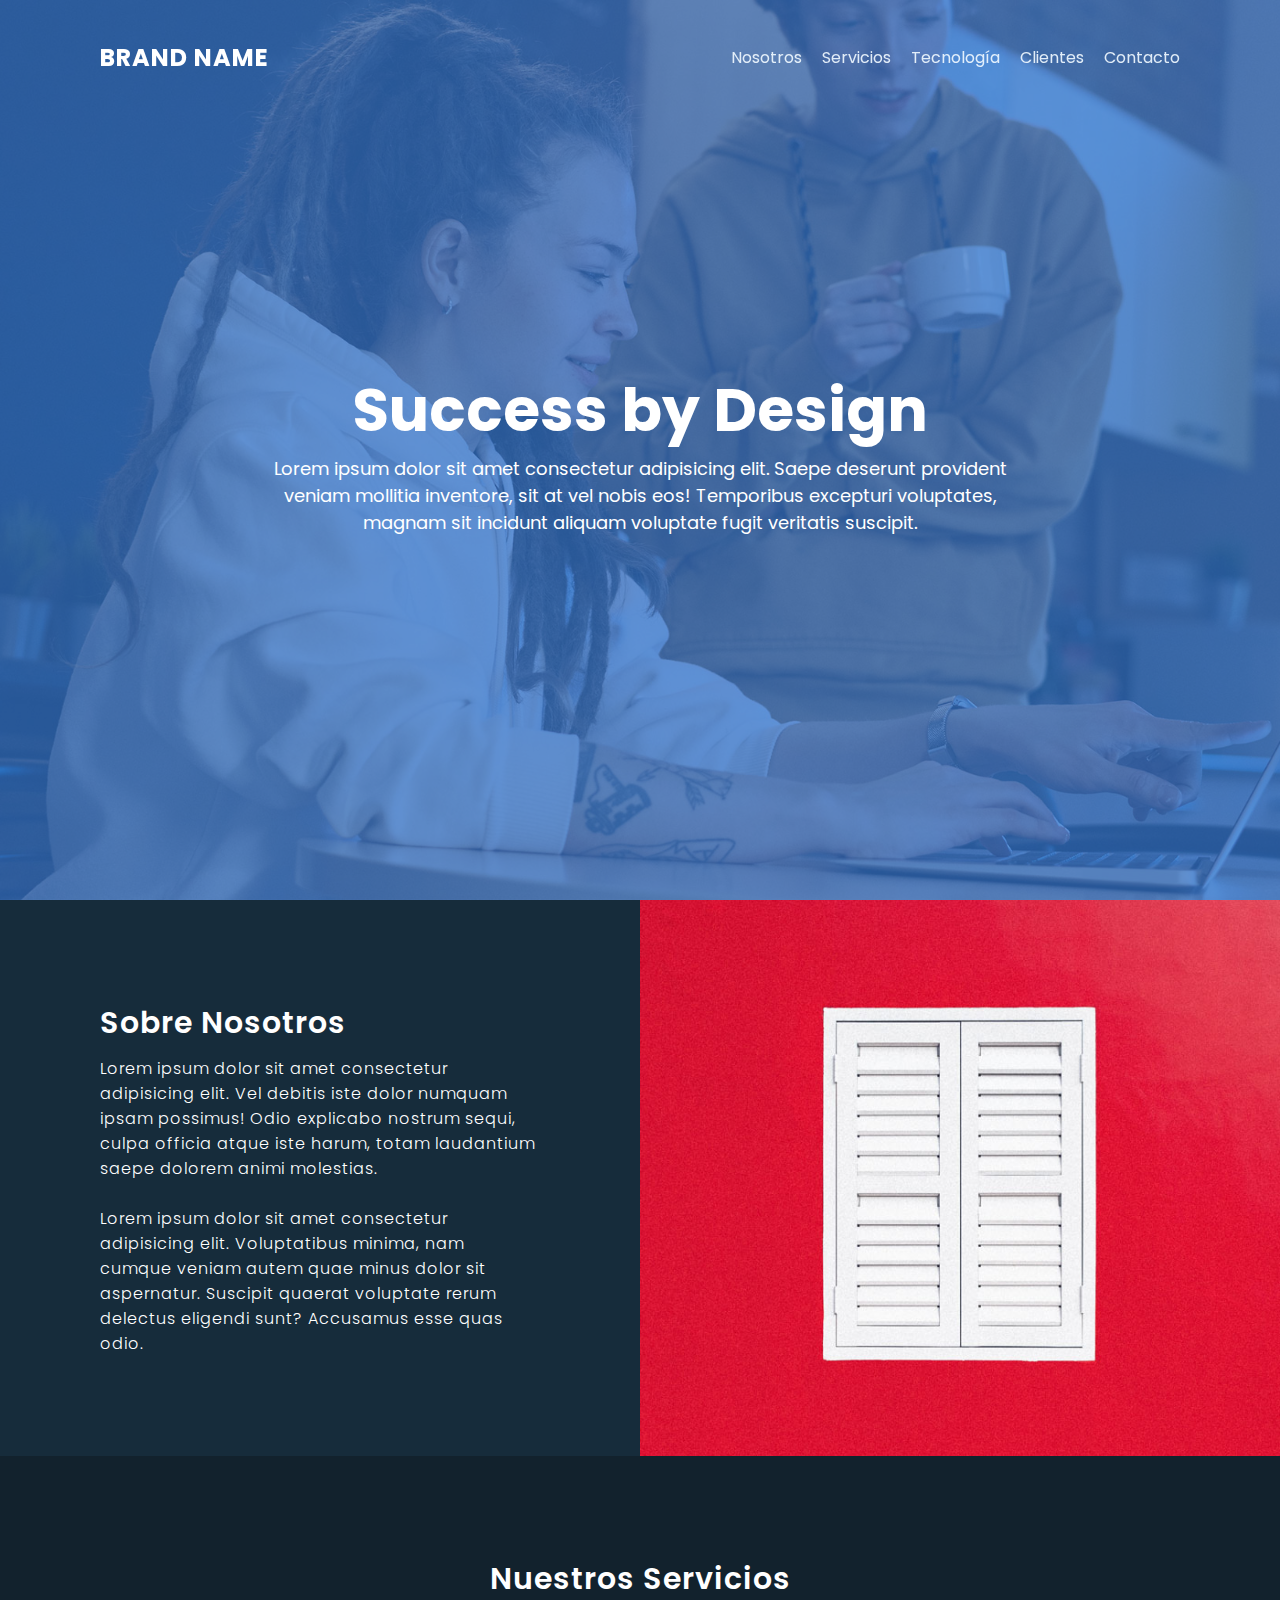
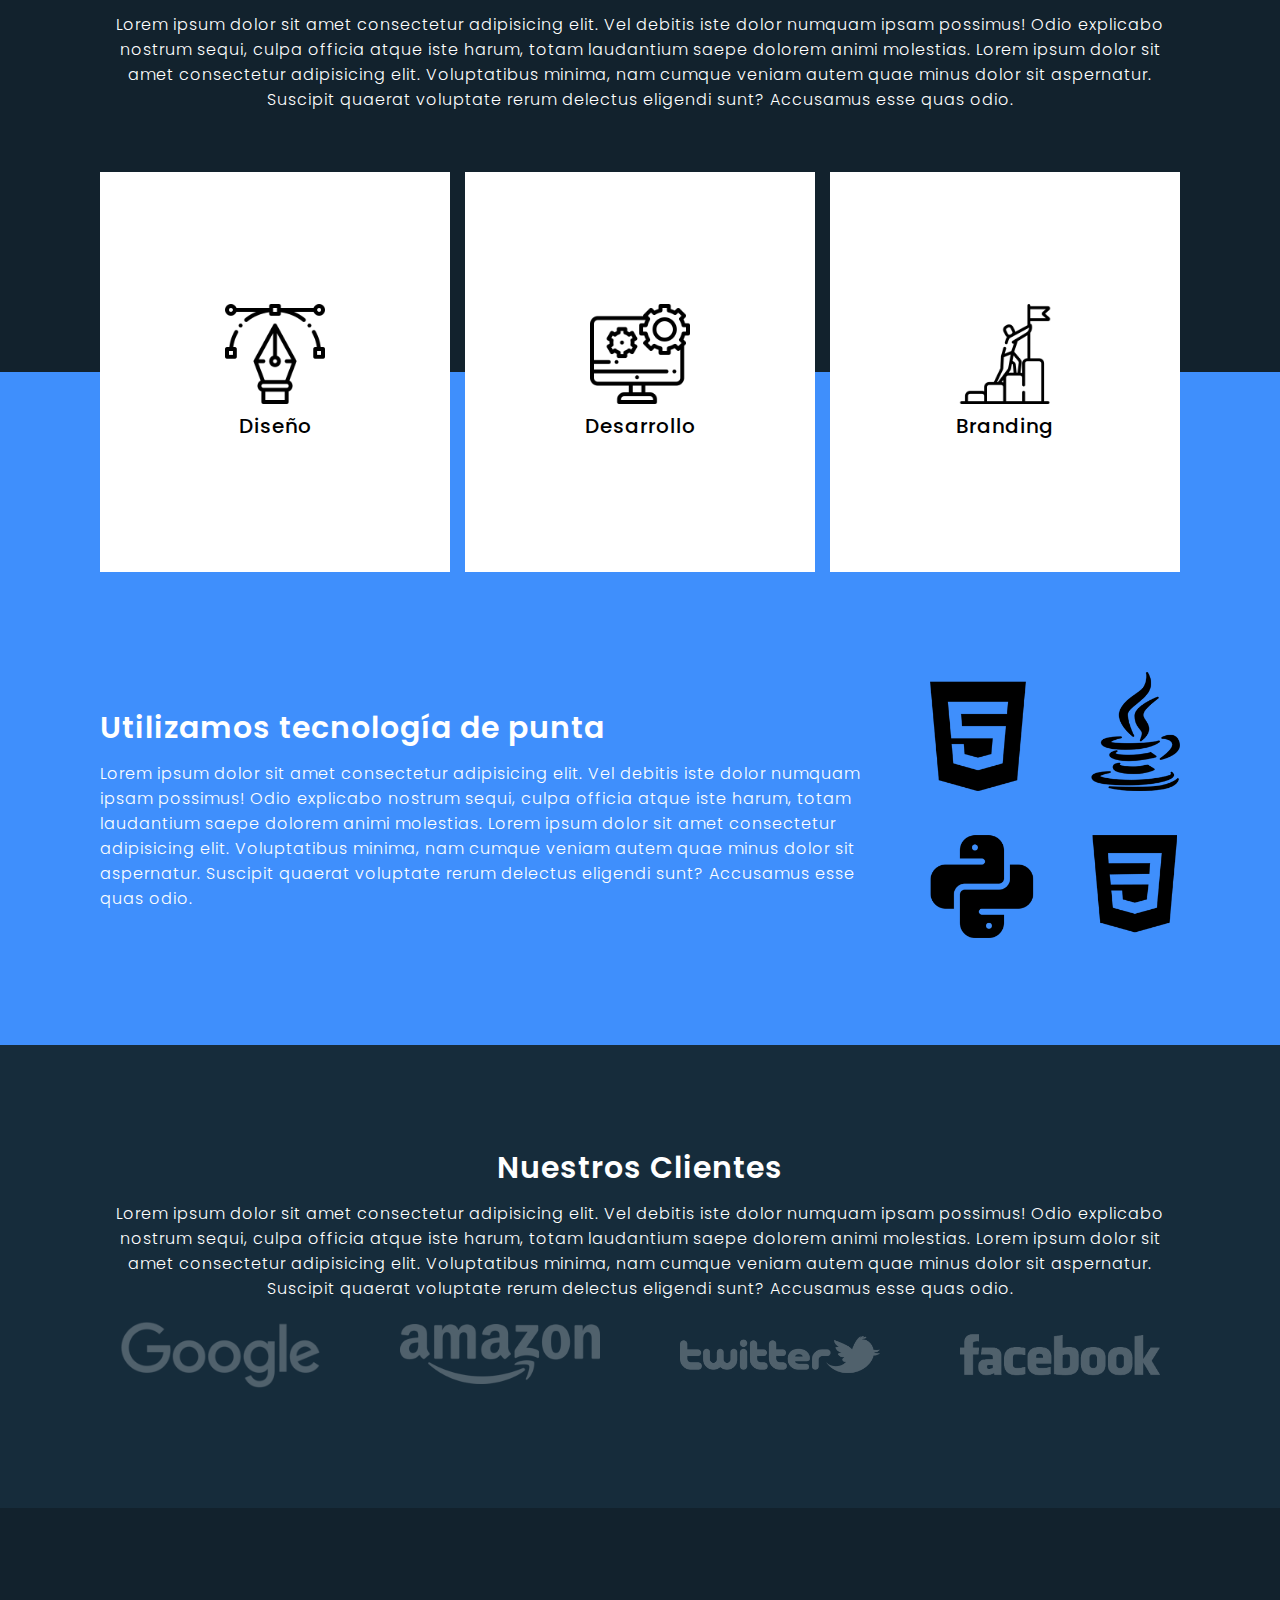
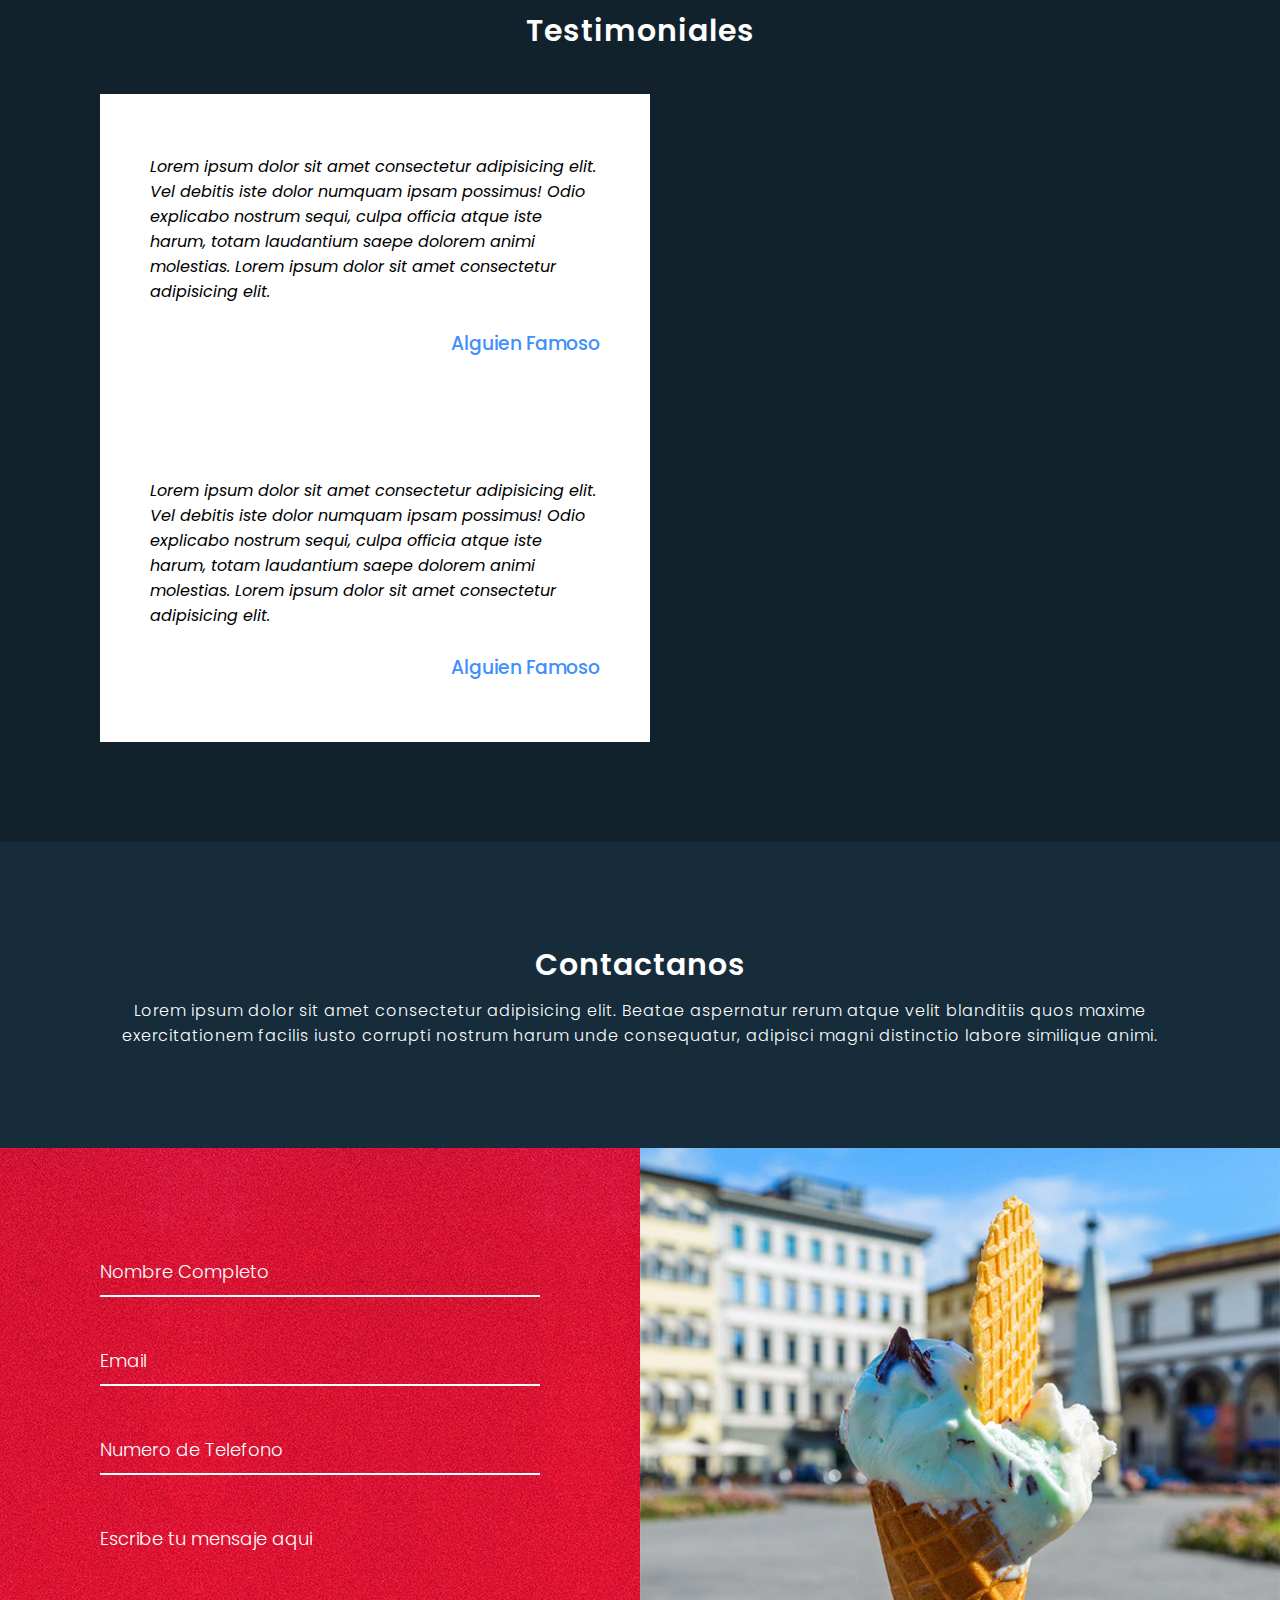
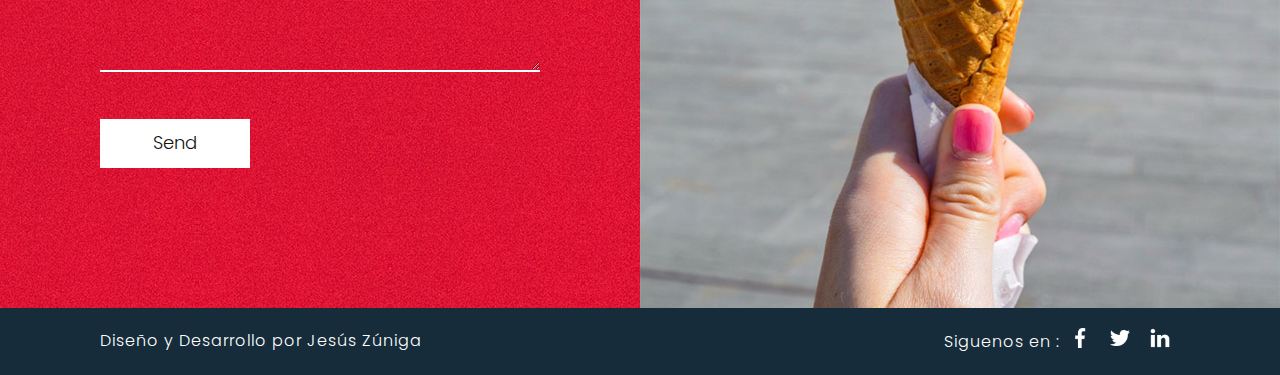
<file: design-scroll/index.html>
<!DOCTYPE html>
<html lang="en">
<head>
    <meta charset="UTF-8">
    <meta name="viewport" content="width=device-width, initial-scale=1.0">
    <title>Responsive Website Design Scroll</title>
    <link href="https://fonts.googleapis.com/css2?family=Poppins:wght@300;400&display=swap" rel="stylesheet">
    <link rel="stylesheet" href="style.css">
</head>
<body>
    <!-- Banner o Hero -->
    <header>
        <a href="#" class="logo">Brand Name</a>
        <div class="toggleMenu" onclick="menuToggle()"></div>
        <ul class="navigation">
            <li><a href="#nosotros">Nosotros</a></li>
            <li><a href="#servicios">Servicios</a></li>
            <li><a href="#tecnologia">Tecnología</a></li>
            <li><a href="#clientes">Clientes</a></li>
            <li><a href="#contacto">Contacto</a></li>
        </ul>
    </header>

    <div class="banner">
        <img src="img/bg.jpg" alt="">
        <div class="content" data-0-top="opacity:0;left:100px;" data-200-top="opacity:1;left:0px;">
            <h2>Success by Design</h2>
            <p>Lorem ipsum dolor sit amet consectetur adipisicing elit. Saepe deserunt provident veniam mollitia inventore, sit at vel nobis eos! Temporibus excepturi voluptates, magnam sit incidunt aliquam voluptate fugit veritatis suscipit.</p>
        </div>
    </div>

    <!-- Acerca (about) -->
    <section class="about" id="nosotros">
        <div class="contentBx">
            <h2 class="heading" data-center-center="opacity:1;left:0;" data-0-bottom="opacity:0;left:500px;">Sobre Nosotros</h2>
            <p class="text" data-center-center="opacity:1;left:0;" data-0-bottom="opacity:0;left:-500px;">Lorem ipsum dolor sit amet consectetur adipisicing elit. Vel debitis iste dolor numquam ipsam possimus! Odio explicabo nostrum sequi, culpa officia atque iste harum, totam laudantium saepe dolorem animi molestias. <br><br> Lorem ipsum dolor sit amet consectetur adipisicing elit. Voluptatibus minima, nam cumque veniam autem quae minus dolor sit aspernatur. Suscipit quaerat voluptate rerum delectus eligendi sunt? Accusamus esse quas odio.</p>
        </div>
        <div class="imgBx" data-center-center="opacity:1;left:0;" data-0-bottom="opacity:0;left:200px;"></div>
    </section>

    <!-- Servicios -->
    <section class="services" id="servicios">
        <h2 class="heading" data-center-center="opacity:1;left:0;" data-0-bottom="opacity:0;left:500px;">Nuestros Servicios</h2>
        <p class="text" data-center-center="opacity:1;right:0;" data-0-bottom="opacity:0;right:500px;">Lorem ipsum dolor sit amet consectetur adipisicing elit. Vel debitis iste dolor numquam ipsam possimus! Odio explicabo nostrum sequi, culpa officia atque iste harum, totam laudantium saepe dolorem animi molestias. Lorem ipsum dolor sit amet consectetur adipisicing elit. Voluptatibus minima, nam cumque veniam autem quae minus dolor sit aspernatur. Suscipit quaerat voluptate rerum delectus eligendi sunt? Accusamus esse quas odio.</p>
        <div class="container">
            <div class="serviceBx" data-center-center="opacity:1;left:0;" data-0-bottom="opacity:0;left:-400px;">
                <div>
                    <img src="img/icon1.png" alt="">
                    <h2>Diseño</h2>
                </div>
            </div>

            <div class="serviceBx" data-center-center="opacity:1;bottom:0;" data-0-bottom="opacity:0;bottom:-400px;">
                <div>
                    <img src="img/icon2.png" alt="">
                    <h2>Desarrollo</h2>
                </div>
            </div>

            <div class="serviceBx" data-center-center="opacity:1;right:0;" data-0-bottom="opacity:0;right:-400px;">
                <div>
                    <img src="img/icon3.png" alt="">
                    <h2>Branding</h2>
                </div>
            </div>
        </div>
        <!-- <div class="imgBx"></div> -->
    </section>

    <!-- Tecnologia -->
    <section class="technology" id="tecnologia">
        <div class="contentBx" data-center-center="opacity:1;left:0;" data-0-bottom="opacity:0;left:-400px;">
            <h2 class="heading">Utilizamos tecnología de punta</h2>
            <p class="text">Lorem ipsum dolor sit amet consectetur adipisicing elit. Vel debitis iste dolor numquam ipsam possimus! Odio explicabo nostrum sequi, culpa officia atque iste harum, totam laudantium saepe dolorem animi molestias. Lorem ipsum dolor sit amet consectetur adipisicing elit. Voluptatibus minima, nam cumque veniam autem quae minus dolor sit aspernatur. Suscipit quaerat voluptate rerum delectus eligendi sunt? Accusamus esse quas odio.</p>
        </div>
        <div class="imgBx" data-center-center="opacity:1;right:0;" data-0-bottom="opacity:0;right:-400px;">
            <img src="img/tech.png" alt="">
        </div>
    </section>

    <!-- Clientes -->
    <section class="client" id="clientes">
        <h2 class="heading" data-center-center="opacity:1;top:0;" data-0-bottom="opacity:0;top:-100px;">Nuestros Clientes</h2>
        <p class="text" data-center-center="opacity:1;bottom:0;" data-0-bottom="opacity:0;bottom:-100px;">Lorem ipsum dolor sit amet consectetur adipisicing elit. Vel debitis iste dolor numquam ipsam possimus! Odio explicabo nostrum sequi, culpa officia atque iste harum, totam laudantium saepe dolorem animi molestias. Lorem ipsum dolor sit amet consectetur adipisicing elit. Voluptatibus minima, nam cumque veniam autem quae minus dolor sit aspernatur. Suscipit quaerat voluptate rerum delectus eligendi sunt? Accusamus esse quas odio.</p>
        <div class="imgBx">
            <img src="img/brand1.png" alt="" data-center-center="top:0;" data-0-bottom="top:100px;">
            <img src="img/brand2.png" alt="" data-center-center="top:0;" data-0-bottom="top:200px;">
            <img src="img/brand3.png" alt="" data-center-center="top:0;" data-0-bottom="top:300px;">
            <img src="img/brand4.png" alt="" data-center-center="top:0;" data-0-bottom="top:400px;">
        </div>
    </section>

    <!-- Testimoniales -->
    <section class="testimonials">
        <h2 class="heading">Testimoniales</h2>
        <div class="container">
            <div class="contentBx" data-center-center="opacity:1;left:0;" data-0-bottom="opacity:0;left:-400px;">
                <div>
                    <p>Lorem ipsum dolor sit amet consectetur adipisicing elit. Vel debitis iste dolor numquam ipsam possimus! Odio explicabo nostrum sequi, culpa officia atque iste harum, totam laudantium saepe dolorem animi molestias. Lorem ipsum dolor sit amet consectetur adipisicing elit.</p><br>
                    <h3>Alguien Famoso</h3>
                </div>
            </div>

            <div class="contentBx" data-center-center="opacity:1;right:0;" data-0-bottom="opacity:0;right:-400px;">
                <div>
                    <p>Lorem ipsum dolor sit amet consectetur adipisicing elit. Vel debitis iste dolor numquam ipsam possimus! Odio explicabo nostrum sequi, culpa officia atque iste harum, totam laudantium saepe dolorem animi molestias. Lorem ipsum dolor sit amet consectetur adipisicing elit.</p><br>
                    <h3>Alguien Famoso</h3>
                </div>
            </div>
        </div>
    </section>

    <!-- Contactanos -->
    <section class="contact" id="contacto">
        <div data-center-center="opacity:1;left:0;" data-0-bottom="opacity:0;left:-600px;">
            <h2 class="heading">Contactanos</h2>
            <p class="text">Lorem ipsum dolor sit amet consectetur adipisicing elit. Beatae aspernatur rerum atque velit blanditiis quos maxime exercitationem facilis iusto corrupti nostrum harum unde consequatur, adipisci magni distinctio labore similique animi.</p>
        </div>
    </section>
    <section class="about">
        <div class="contentBx redBg">
            <div class="form" data-center-center="opacity:1;left:0;" data-0-bottom="opacity:0;left:-400px;">
                <form action="">
                    <div class="inputBx">
                        <input type="text" name="" placeholder="Nombre Completo">
                    </div>
                    <div class="inputBx">
                        <input type="text" name="" placeholder="Email">
                    </div>  <div class="inputBx">
                        <input type="text" name="" placeholder="Numero de Telefono">
                    </div>
                    <div class="inputBx">
                        <textarea name="" id="" cols="30" rows="5" placeholder="Escribe tu mensaje aqui"></textarea>
                    </div>
                    <div class="inputBx">
                        <input type="submit" name="" value="Send">
                    </div>
                </form>
            </div>
        </div>
        <div class="imgBx2"></div>
    </section>

    <!-- Footer -->
    <section class="footer">
        <p class="text">Diseño y Desarrollo por Jesús Zúniga</p>
        <ul>
            <p class="text">Siguenos en :</p>
            <li><a href="#"><img src="img/facebook.png" alt=""></a></li>
            <li><a href="#"><img src="img/twitter.png" alt=""></a></li>
            <li><a href="#"><img src="img/linkedin.png" alt=""></a></li>
        </ul>
    </section>

    <!-- <script src="skrollr.js"></script> -->
    <script type="text/javascript">
        // var s = skrollr.init();

        window.addEventListener("scroll", function() {  
            var header = document.querySelector("header");
            header.classList.toggle("sticky", window.scrollY > 0)
        })

        function menuToggle() {
            const toggleMenu = document.querySelector('.toggleMenu');
            const navigation = document.querySelector('.navigation');
            toggleMenu.classList.toggle('active');
            navigation.classList.toggle('active');
        }
    </script>
</body>
</html>
</file>
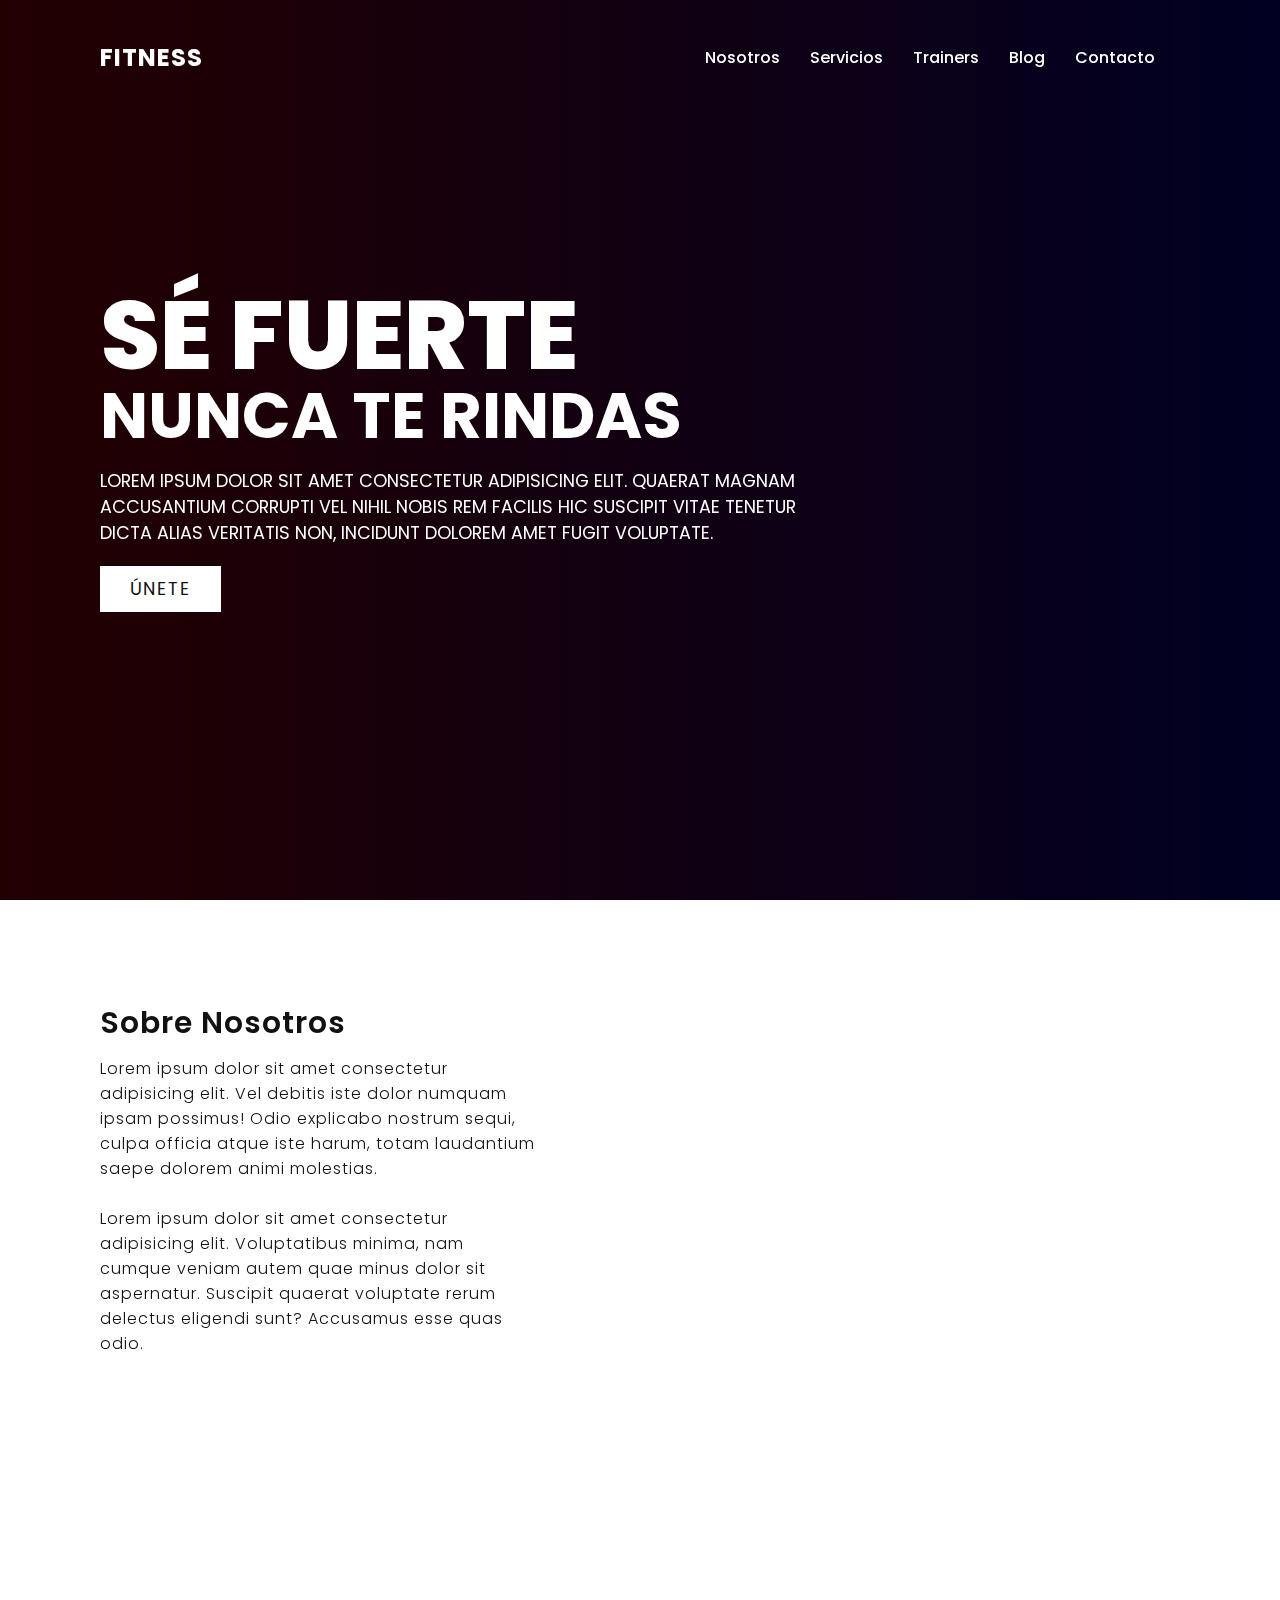
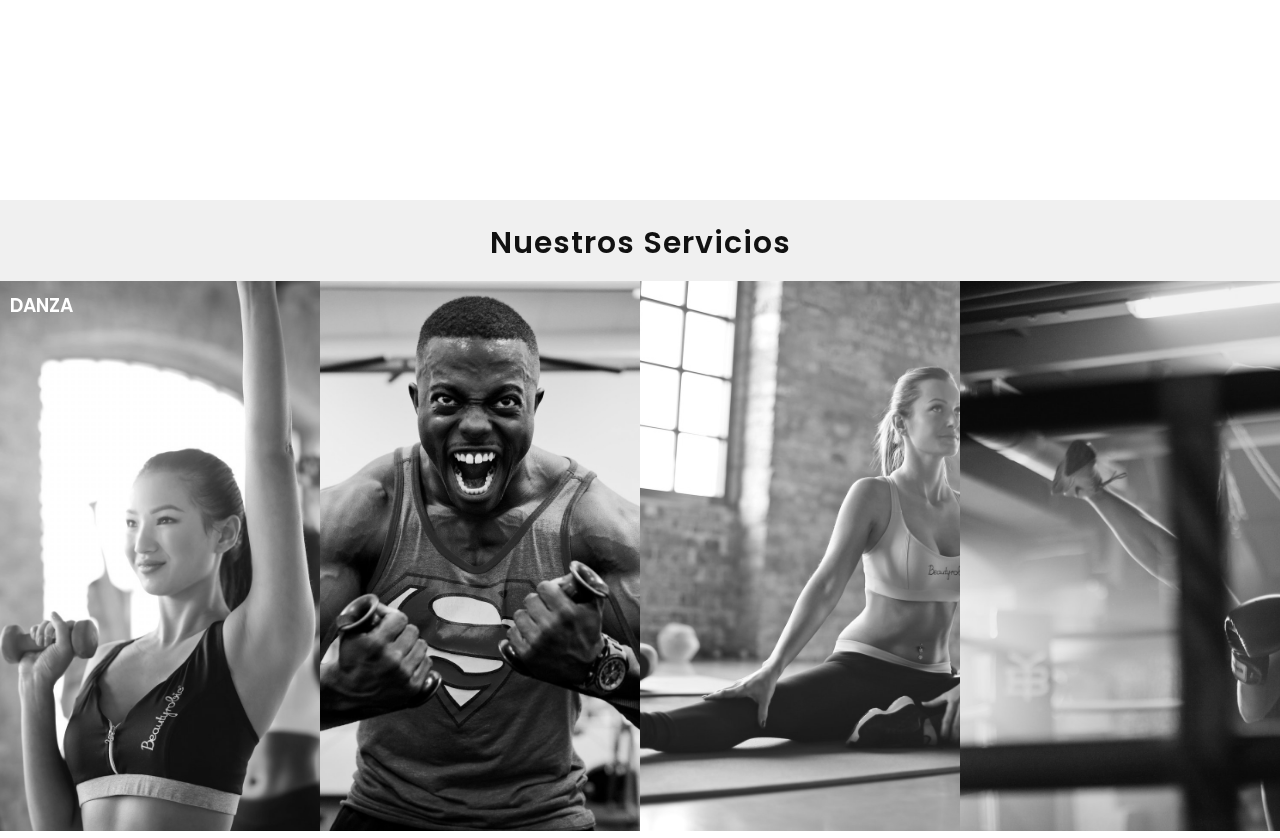
<file: fitness/index.html>
<!DOCTYPE html>
<html lang="en">
<head>
    <meta charset="UTF-8">
    <meta name="viewport" content="width=device-width, initial-scale=1.0">
    <title>Responsive Website Design Scroll</title>
    <link href="https://fonts.googleapis.com/css2?family=Poppins:wght@300;400;500;600;700;800;900&display=swap" rel="stylesheet">
    <link rel="stylesheet" href="style.css">
</head>
<body>
    <!-- Banner o Hero -->
    <header>
        <a href="#" class="logo">Fitness</a>
        <div class="toggleMenu" onclick="menuToggle()"></div>
        <ul class="navigation">
            <li><a href="#nosotros">Nosotros</a></li>
            <li><a href="#servicios">Servicios</a></li>
            <li><a href="#servicios">Trainers</a></li>
            <li><a href="#tecnologia">Blog</a></li>
            <li><a href="#contacto">Contacto</a></li>
        </ul>
    </header>

    <div class="banner">
        <!-- <img src="img/bg.jpg" alt=""> -->
        <!-- <video src="../gym/img/bg.mp4" muted loop autoplay></video> -->
        <div class="overlay"></div>
        <div class="content" data-0-top="opacity:0;left:100px;" data-200-top="opacity:1;left:0px;">
            <h2>Sé Fuerte</h2>
            <h3>Nunca te rindas</h3>
            <p>Lorem ipsum dolor sit amet consectetur adipisicing elit. Quaerat magnam accusantium corrupti vel nihil nobis rem facilis hic suscipit vitae tenetur dicta alias veritatis non, incidunt dolorem amet fugit voluptate.</p>
            <a href="#">Únete</a>
        </div>
    </div>

    <!-- Acerca (about) -->
    <section class="about" id="nosotros">
        <div class="contentBx">
            <h2 class="heading" data-center-center="opacity:1;left:0;" data-0-bottom="opacity:0;left:500px;">Sobre Nosotros</h2>
            <p class="text" data-center-center="opacity:1;left:0;" data-0-bottom="opacity:0;left:-500px;">Lorem ipsum dolor sit amet consectetur adipisicing elit. Vel debitis iste dolor numquam ipsam possimus! Odio explicabo nostrum sequi, culpa officia atque iste harum, totam laudantium saepe dolorem animi molestias. <br><br> Lorem ipsum dolor sit amet consectetur adipisicing elit. Voluptatibus minima, nam cumque veniam autem quae minus dolor sit aspernatur. Suscipit quaerat voluptate rerum delectus eligendi sunt? Accusamus esse quas odio.</p>
        </div>
        <div class="imgBx" data-center-center="opacity:1;left:0;" data-0-bottom="opacity:0;left:200px;"></div>
    </section>

    <!-- Servicios -->
    <section class="services" id="servicios">
        <h2 class="heading" data-center-center="opacity:1;left:0;" data-0-bottom="opacity:0;left:500px;">Nuestros Servicios</h2>
        <div class="container">            
            <div class="col">
                <div class="overlay-img"></div>  
                <img src="../img/dance.jpg" alt="imagen-danza">
                <h3>DANZA</h3>
                <div class="caption">
                    <p>Lorem ipsum dolor sit amet consectetur adipisicing elit. Ducimus error natus excepturi quasi autem veritatis expedita aut cum dolor dignissimos.</p>
                    <button type="button">Conoce más</button>
                </div>
            </div>
            <div class="col">
                <div class="overlay-img"></div>
                <img src="../img/gym_1.jpg" alt="imagen-gym">
                <!-- <h3>GYM</h3>
                <div class="caption">
                    <p>Lorem ipsum dolor sit amet consectetur adipisicing elit. Ducimus error natus excepturi quasi autem veritatis expedita aut cum dolor dignissimos.</p>
                    <button type="button">Conoce más</button>
                </div> -->
            </div>
            <div class="col">
                <div class="overlay-img"></div>
                <img src="../img/yoga.jpg" alt="imagen-yoga">
                <!-- <h3>YOGA</h3>
                <div class="caption">
                    <p>Lorem ipsum dolor sit amet consectetur adipisicing elit. Ducimus error natus excepturi quasi autem veritatis expedita aut cum dolor dignissimos.</p>
                    <button type="button">Conoce más</button>
                </div> -->
            </div>
            <div class="col">
                <div class="overlay-img"></div>
                <img src="../img/boxing.jpg" alt="imagen-boxing">
                <!-- <h3>BOXING</h3>
                <div class="caption">
                    <p>Lorem ipsum dolor sit amet consectetur adipisicing elit. Ducimus error natus excepturi quasi autem veritatis expedita aut cum dolor dignissimos.</p>
                    <button type="button">Conoce más</button>
                </div> -->
            </div>
        </div>
        <!-- <div class="imgBx"></div> -->
    </section>

    <!-- Tecnologia -->
    <!-- <section class="technology" id="tecnologia">
        <div class="contentBx" data-center-center="opacity:1;left:0;" data-0-bottom="opacity:0;left:-400px;">
            <h2 class="heading">Utilizamos tecnología de punta</h2>
            <p class="text">Lorem ipsum dolor sit amet consectetur adipisicing elit. Vel debitis iste dolor numquam ipsam possimus! Odio explicabo nostrum sequi, culpa officia atque iste harum, totam laudantium saepe dolorem animi molestias. Lorem ipsum dolor sit amet consectetur adipisicing elit. Voluptatibus minima, nam cumque veniam autem quae minus dolor sit aspernatur. Suscipit quaerat voluptate rerum delectus eligendi sunt? Accusamus esse quas odio.</p>
        </div>
        <div class="imgBx" data-center-center="opacity:1;right:0;" data-0-bottom="opacity:0;right:-400px;">
            <img src="img/tech.png" alt="">
        </div>
    </section> -->

    <!-- Clientes -->
    <!-- <section class="client" id="clientes">
        <h2 class="heading" data-center-center="opacity:1;top:0;" data-0-bottom="opacity:0;top:-100px;">Nuestros Clientes</h2>
        <p class="text" data-center-center="opacity:1;bottom:0;" data-0-bottom="opacity:0;bottom:-100px;">Lorem ipsum dolor sit amet consectetur adipisicing elit. Vel debitis iste dolor numquam ipsam possimus! Odio explicabo nostrum sequi, culpa officia atque iste harum, totam laudantium saepe dolorem animi molestias. Lorem ipsum dolor sit amet consectetur adipisicing elit. Voluptatibus minima, nam cumque veniam autem quae minus dolor sit aspernatur. Suscipit quaerat voluptate rerum delectus eligendi sunt? Accusamus esse quas odio.</p>
        <div class="imgBx">
            <img src="img/brand1.png" alt="" data-center-center="top:0;" data-0-bottom="top:100px;">
            <img src="img/brand2.png" alt="" data-center-center="top:0;" data-0-bottom="top:200px;">
            <img src="img/brand3.png" alt="" data-center-center="top:0;" data-0-bottom="top:300px;">
            <img src="img/brand4.png" alt="" data-center-center="top:0;" data-0-bottom="top:400px;">
        </div>
    </section> -->

    <!-- Testimoniales -->
    <!-- <section class="testimonials">
        <h2 class="heading">Testimoniales</h2>
        <div class="container">
            <div class="contentBx" data-center-center="opacity:1;left:0;" data-0-bottom="opacity:0;left:-400px;">
                <div>
                    <p>Lorem ipsum dolor sit amet consectetur adipisicing elit. Vel debitis iste dolor numquam ipsam possimus! Odio explicabo nostrum sequi, culpa officia atque iste harum, totam laudantium saepe dolorem animi molestias. Lorem ipsum dolor sit amet consectetur adipisicing elit.</p><br>
                    <h3>Alguien Famoso</h3>
                </div>
            </div>

            <div class="contentBx" data-center-center="opacity:1;right:0;" data-0-bottom="opacity:0;right:-400px;">
                <div>
                    <p>Lorem ipsum dolor sit amet consectetur adipisicing elit. Vel debitis iste dolor numquam ipsam possimus! Odio explicabo nostrum sequi, culpa officia atque iste harum, totam laudantium saepe dolorem animi molestias. Lorem ipsum dolor sit amet consectetur adipisicing elit.</p><br>
                    <h3>Alguien Famoso</h3>
                </div>
            </div>
        </div>
    </section> -->

    <!-- Contactanos -->
    <!-- <section class="contact" id="contacto">
        <div data-center-center="opacity:1;left:0;" data-0-bottom="opacity:0;left:-600px;">
            <h2 class="heading">Contactanos</h2>
            <p class="text">Lorem ipsum dolor sit amet consectetur adipisicing elit. Beatae aspernatur rerum atque velit blanditiis quos maxime exercitationem facilis iusto corrupti nostrum harum unde consequatur, adipisci magni distinctio labore similique animi.</p>
        </div>
    </section>
    <section class="about">
        <div class="contentBx redBg">
            <div class="form" data-center-center="opacity:1;left:0;" data-0-bottom="opacity:0;left:-400px;">
                <form action="">
                    <div class="inputBx">
                        <input type="text" name="" placeholder="Nombre Completo">
                    </div>
                    <div class="inputBx">
                        <input type="text" name="" placeholder="Email">
                    </div>  <div class="inputBx">
                        <input type="text" name="" placeholder="Numero de Telefono">
                    </div>
                    <div class="inputBx">
                        <textarea name="" id="" cols="30" rows="5" placeholder="Escribe tu mensaje aqui"></textarea>
                    </div>
                    <div class="inputBx">
                        <input type="submit" name="" value="Send">
                    </div>
                </form>
            </div>
        </div>
        <div class="imgBx2"></div>
    </section> -->

    <!-- Footer -->
    <!-- <section class="footer">
        <p class="text">Diseño y Desarrollo por Jesús Zúniga</p>
        <ul>
            <p class="text">Siguenos en :</p>
            <li><a href="#"><img src="img/facebook.png" alt=""></a></li>
            <li><a href="#"><img src="img/twitter.png" alt=""></a></li>
            <li><a href="#"><img src="img/linkedin.png" alt=""></a></li>
        </ul>
    </section> -->

    <!-- <script src="skrollr.js"></script> -->
    <script type="text/javascript">
        // var s = skrollr.init();

        window.addEventListener("scroll", function() {  
            var header = document.querySelector("header");
            header.classList.toggle("sticky", window.scrollY > 0)
        })

        function menuToggle() {
            const toggleMenu = document.querySelector('.toggleMenu');
            const navigation = document.querySelector('.navigation');
            toggleMenu.classList.toggle('active');
            navigation.classList.toggle('active');
        }
    </script>
</body>
</html>
</file>
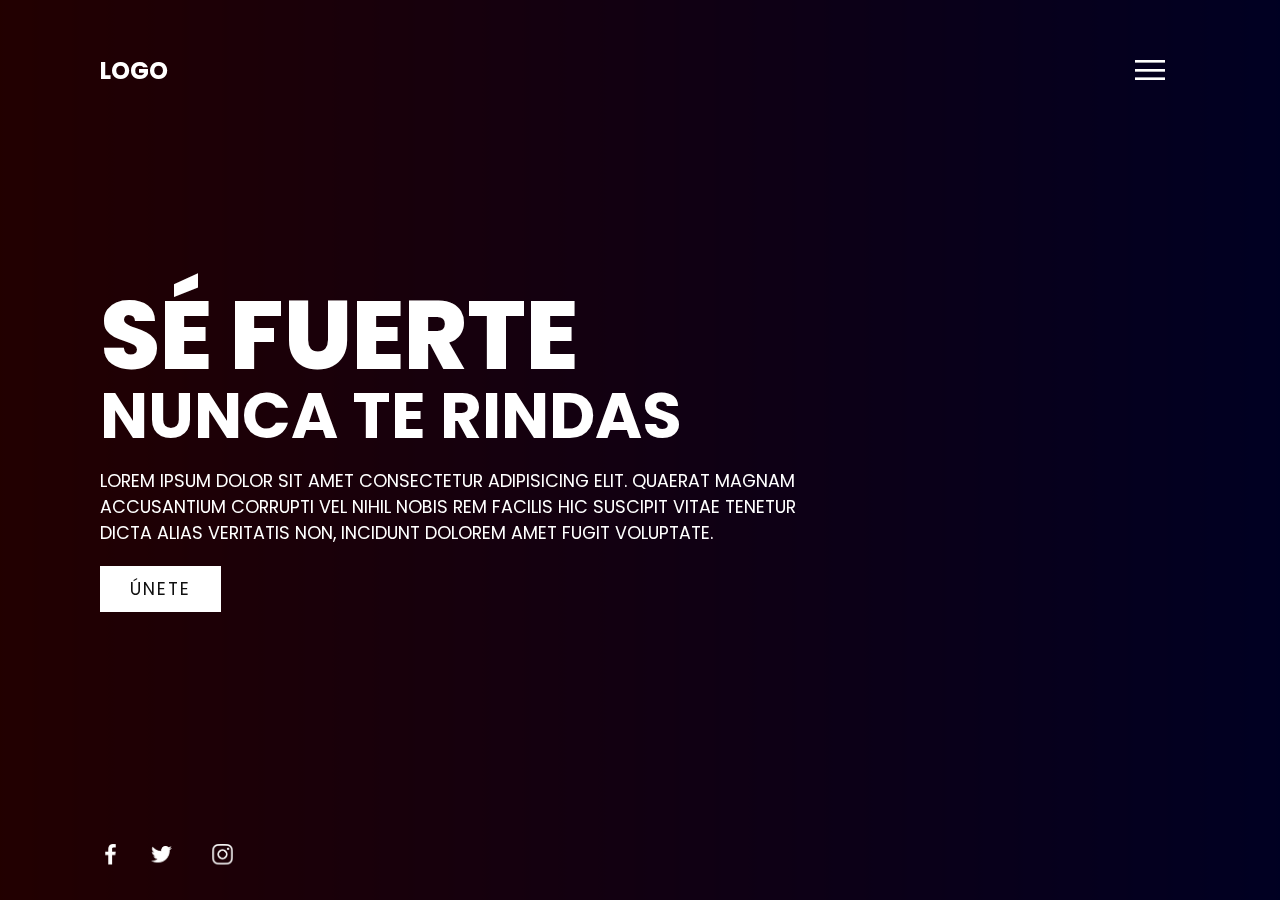
<file: gym/index.html>
<!DOCTYPE html>
<html lang="en">
<head>
    <meta charset="UTF-8">
    <meta name="viewport" content="width=device-width, initial-scale=1.0">
    <title>Gym Responsive Web Design</title>
    <link href="https://fonts.googleapis.com/css2?family=Poppins:wght@300;400;500;600;700;800;900&display=swap" rel="stylesheet">
    <link rel="stylesheet" href="main.css">
</head>
<body>
    <div class="menu">
        <ul>
            <li><a href="#" onclick="toggleMenu();">Inicio</a></li>
            <li><a href="#" onclick="toggleMenu();">Acerca</a></li>
            <li><a href="#" onclick="toggleMenu();">Training</a></li>
            <li><a href="#" onclick="toggleMenu();">Equipo</a></li>
            <li><a href="#" onclick="toggleMenu();">Contacto</a></li>
        </ul>
    </div>
    <section class="banner">
        <header>
            <h2 class="logo">Logo</h2>
            <div class="toggle" onclick="toggleMenu();"></div>
        </header>
        <!-- <video src="img/bg.mp4" muted loop autoplay></video> -->
        <div class="overlay"></div>
        <div class="text">
            <h2>Sé Fuerte</h2>
            <h3>Nunca te rindas</h3>
            <p>Lorem ipsum dolor sit amet consectetur adipisicing elit. Quaerat magnam accusantium corrupti vel nihil nobis rem facilis hic suscipit vitae tenetur dicta alias veritatis non, incidunt dolorem amet fugit voluptate.</p>
            <a href="#">Únete</a>
        </div>
        <ul class="redes">
            <li><a href="#"><img src="img/facebook.png" alt="icono-fb"></a></li>
            <li><a href="#"><img src="img/twitter.png" alt="icono-tw"></a></li>
            <li><a href="#"><img src="img/instagram.png" alt="icono-ig"></a></li>
        </ul>
    </section>
    <script type="text/javascript">
        function toggleMenu(){
            var menuToggle = document.querySelector('.toggle');
            var banner = document.querySelector('.banner');
            menuToggle.classList.toggle('active');
            banner.classList.toggle('active');
        }
    </script>
</body>
</html>
</file>
<file: design-scroll/style.css>
:root{
    --AzulCieloHero: #3475ca;
    --AzulOscuro: #162c3b;
    --VerdeOscuro: #12222d;
    --AzulClaro: #3f8ffc;
    --transparante: #ffffffc4;
    --azulBarra: #2a5d9f;
}

*{
    margin: 0;
    padding: 0;
    box-sizing: border-box;
    position: relative;
    font-family: 'Poppins', sans-serif;
}
html {
    scroll-behavior: smooth;
}
body {
    overflow-x: hidden;
}

header {
    position: fixed;
    top: 0;
    left: 0;
    width: 100%;
    padding: 40px 100px;
    display: flex;
    justify-content: space-between;
    align-items: center;
    transition: 0.6s;
    z-index: 1000;
}
header.sticky {
    padding: 5px 100px;
    /* background: #fff; */
    background: var(--azulBarra);
}
header .logo {
    color: #fff;
    text-decoration: none;
    font-size: 24px;
    text-transform: uppercase;
    font-weight: 700;
    letter-spacing: 1px;
    transition: 0.5s;
}
header ul {
    position: relative;
    display: flex;
}
header ul li {
    list-style: none;
}
header ul li a {
    display: inline-block;
    /* color: #fff; */
    color: rgba(240, 248, 255, 0.918);
    font-weight: 400;
    margin-left: 20px;
    text-decoration: none;
    transition: 0.5s;
}
header ul li a:hover{
    /* color: aliceblue; */
    color: #fff;
}
/* header .toggleMenu {
    position: relative;
    width: 36px;
    height: 28px;
    background: url(img/toggle.png);
    background-size: cover;
    cursor: pointer;
} */
header.sticky .logo,
header.sticky ul li a {
    /* color: var(--AzulCieloHero); */
    color: #fff;
}
header.sticky ul li a:hover{
    color: var(--transparante);
}

 /* Banner o Hero */

.banner {
    position: relative; 
    width: 100%;
    height: 100vh;
    background:var(--AzulCieloHero);
    display: flex;
    justify-content: center;
    align-items: center;
}
.banner img {
    position: absolute;
    top: 0;
    left: 0;
    width: 100%;
    height: 100%;
    object-fit: cover;
    opacity: 0.25;
}
.banner .content {
    position: relative;
    max-width: 750px;
    text-align: center;
}
.banner .content h2 {
    color: #fff;
    font-size: 60px;
}
.banner .content p {
    color: #fff;
    font-size: 18px;
}
header.sticky .banner {
    margin-top: 50px;
}

/* Section Sobre Nosotros */
.about {
    position: relative;
    width: 100%;
    display: flex;
    background: var(--AzulOscuro);
}
.about .contentBx {
    background: var(--AzulOscuro);
    padding: 100px;
    width: 50%;
}
.heading {
    color: #fff;
    font-size: 30px;
    font-weight: 600;
    letter-spacing: 1px;
    margin-bottom: 10px;
}
.text {
    color: #fff;
    font-size: 16px;
    font-weight: 300;
    letter-spacing: 1px;
}
.about .imgBx {
    background: url(img/window.jpg);
    width: 50%;
    background-size: cover;
    background-position: center;
} 

/* Section Servicios */
.services {
    background: var(--VerdeOscuro);
    padding: 100px;
    text-align: center;
}
.services .container {
    width: 100%;
    display: flex;
    justify-content: space-between;
    flex-wrap: wrap;
    align-items: center;
    margin-top: 60px;
}
.services .container .serviceBx {
    position: relative;
    background: #fff;
    width: 350px;
    height: 400px;
    display: flex;
    justify-content: center;
    align-items: center;
    z-index: 1;
}
.services .container .serviceBx img {
    max-width: 100px;
}
.services .container .serviceBx h2 {
    font-weight: 500;
    font-size: 20px;
    letter-spacing: 1px;
}

/* Tecnologia */
.technology {
    background: var(--AzulClaro);
    width: 100%;
    padding: 100px;
    padding-top: 300px;
    margin-top: -300px;
    display: flex;
    justify-content: space-between;
    align-items: center;
}
.technology .contentBx {
    max-width: 800px;
}
.technology .imgBx {
    max-width: 250px;
}
.technology .imgBx img {
    max-width: 100%;
}

/* Clientes */
.client {
    background: var(--AzulOscuro);
    padding: 100px; 
    text-align: center;
}
.client .imgBx {
    display: flex;
    justify-content: space-between;
    align-items: center;
    flex-wrap: wrap;
    margin-top: 40´x;
}
.client .imgBx img {
    max-width: 200px;
    margin: 20px;
    opacity: 0.25;
    cursor: pointer;
}
.client .imgBx img:hover {
    opacity: 1;
}

/* Testimoniales */
.testimonials {
    position: relative;
    padding: 100px;
    background: var(--VerdeOscuro);
    text-align: center;
}
.testimonials .container {
    display: flex;
    justify-content: space-between;
    align-items: center;
    flex-wrap: wrap;
    margin-top: 40px;
}
.testimonials .container .contentBx {
    background: #fff;
    padding: 60px 50px;
    width: 550px;
    display: flex;
    justify-content: center;
    align-items: center;
    text-align: left;
}
.testimonials .container .contentBx p {
    font-style: italic;
}
.testimonials .container .contentBx h3 {
    width: 100%;
    text-align: end;
    font-weight: 500;
    color: var(--AzulClaro);
} 

/* Contactanos */
.contact {
    padding: 100px;
    background: var(--AzulOscuro);
    text-align: center;
}
.imgBx2 {
    background: url(img/bg2.jpg);
    background-size: cover;
    background-position: center;
    width: 50%;
}
.redBg {
    background: url(img/red.jpg) !important;
    background-size: cover;
    background-position: center;
}
.form .inputBx {
    margin-bottom: 40px;
}
.form .inputBx input {
    width: 100%;
    background: transparent;
    box-shadow: none;
    border: none;
    outline: none;
    padding: 10px 0;
    font-size: 18px;
    font-weight: 300;
    color: #fff;
    border-bottom: 2px solid #fff;
}
.form .inputBx input::placeholder {
    color: #fff;
}
.form .inputBx textarea {
    width: 100%;
    background: transparent;
    box-shadow: none;
    border: none;
    outline: none;
    padding: 10px 0;
    font-size: 18px;
    font-weight: 300;
    min-height: 150px;
    color: #fff;
    border-bottom: 2px solid #fff;
}
.form .inputBx textarea::placeholder {
    color: #fff;
}
.form .inputBx input[type="submit"] {
    width: 150px;
    background: #fff;
    color: #111;
    cursor: pointer;
    font-weight: 400px;
}

/* Footer */
.footer {
    background: var(--AzulOscuro);
    padding: 20px 100px;
    display: flex;
    justify-content: space-between;
}
.footer ul {
    display: flex;
    justify-content: center;
    align-items: center;
}
.footer ul li {
    list-style: none;
}
.footer ul li a {
    text-decoration: none;
    display: inline-block;
    margin: 0 10px;
}
.footer ul li a img {
    filter: invert(1);
    max-width: 20px;
}

/* Responsive */
@media (max-width: 991px) {
    header {
        padding: 20px 50px;
    }
    .banner {
        padding: 50px;
    }
    .banner .content h2 {
        font-size: 36px;
    }
    .banner .content p {
        font-size: 16px;
    }
    .about {
        flex-direction: column;
    }
    .about .contentBx,
    .about .imgBx {
        width: 100%;
        padding: 50px;
        min-height: 400px;
        text-align: center;
    }
    .services {
        padding: 50px;
    }
    .services .container {
        justify-content: center;
        margin-top: 20px;
    }
    .services .container .serviceBx {
        margin: 20px;
        width: 300px;
        height: 350px;
    }
    .technology {
        padding: 50px;
        padding-top: 300px;
        justify-content: center;
        flex-direction: column;
    }
    .technology .imgBx {
        margin-top: 40px;
        max-width: 250px;
    }
    .client {
        padding: 50px;
    }
    .client .imgBx {
        justify-content: center;
    }
    .testimonials {
        padding: 50px;
    }
    .testimonials .contentBx {
        padding: 60px 40px;
        max-width: 550px;
        margin-bottom: 40px;
    }
    .testimonials .contentBx:last-child {
        margin-bottom: 0px;
    }
    .contact {
        padding: 50px;
    }
    .footer {
        padding: 20px 50px;
        flex-direction: column-reverse;
        text-align: center;
    }
    .footer ul {
        margin-bottom: 20px;
    }
}

@media (max-width: 850px) {
    header {
        padding: 20px 40px;
    }
    header.sticky {
        padding: 20px 50px;
    }
    header ul {
        position: fixed;
        display: flex;
        top: 0;
        left: 0;
        width: 100%;
        height: 100%;
        background: #fff;
        flex-direction: column;
        align-items: center;
        justify-content: center;
        z-index: 1;
        visibility: hidden;
        opacity: 0;
        transition: 0.2s;
    }
    header ul.active {
        visibility: visible;
        opacity: 1;
    }
    header ul li a,
    header.sticky ul li a {
        color: #111;
        font-size: 2em;
        font-weight: 600;
        margin-left: 0;
        margin: 10px 0;
    }
    /* header.sticky ul li a {
        color: var(--AzulCieloHero);
    } */
    header ul li a:hover,
    header.sticky ul li a:hover {
        color: var(--AzulClaro);
    }
    header .toggleMenu {
        position: relative;
        width: 30px;
        height: 22px;
        background: url(img/toggle.png);
        background-position: center;
        background-size: 28px;
        background-repeat: no-repeat;
        cursor: pointer;
        z-index: 2;
    }
    /* header.sticky .toggleMenu {
        filter: invert(1);
    } */
    header .toggleMenu.active {
        background: url(../gym/img/close.png);
        background-position: center;
        background-size: 25px;
        background-repeat: no-repeat;
        filter: invert(1);
    }
}
</file>
<file: fitness/style.css>
:root{
    --AzulCieloHero: #3475ca;
    --AzulOscuro: #162c3b;
    --VerdeOscuro: #12222d;
    --AzulClaro: #3f8ffc;
    --transparante: #ffffffc4;
    --azulBarra: #2a5d9f;
    --hoverMenu: orangered;
}

*{
    margin: 0;
    padding: 0;
    box-sizing: border-box;
    position: relative;
    font-family: 'Poppins', sans-serif;
}
html {
    scroll-behavior: smooth;
}
body {
    overflow-x: hidden;
}

/* Globales */
.heading {
    font-size: 30px;
    font-weight: 600;
    letter-spacing: 1px;
    margin-bottom: 10px;
}
.text {
    font-size: 16px;
    font-weight: 300;
    letter-spacing: 1px;
}

header {
    position: fixed;
    top: 0;
    left: 0;
    width: 100%;
    padding: 40px 100px;
    display: flex;
    justify-content: space-between;
    align-items: center;
    transition: 0.6s;
    z-index: 1000;
}
header.sticky {
    padding: 5px 100px;
    /* background: #fff; */
    background: var(--VerdeOscuro);
}
header .logo {
    color: #fff;
    text-decoration: none;
    font-size: 24px;
    text-transform: uppercase;
    font-weight: 700;
    letter-spacing: 1px;
    transition: 0.5s;
}
header ul {
    position: relative;
    display: flex;
    padding-right: 25px;
}
header ul li {
    list-style: none;
}
header ul li a {
    display: inline-block;
    color: #fff;
    font-weight: 500;
    margin-left: 30px;
    text-decoration: none;
    transition: 0.5s;
}
header ul li a:hover{
    color: var(--hoverMenu);
}
/* header .toggleMenu {
    position: relative;
    width: 36px;
    height: 28px;
    background: url(img/toggle.png);
    background-size: cover;
    cursor: pointer;
} */
header.sticky .logo,
header.sticky ul li a {
    /* color: var(--AzulCieloHero); */
    color: #fff;
}
header.sticky ul li a:hover{
    color: var(--transparante);
}

 /* Banner o Hero */

.banner {
    position: relative; 
    width: 100%;
    height: 100vh;
    background:var(--AzulCieloHero);
    display: flex;
    /* justify-content: center; */
    align-items: center;
    background: #111;
    padding: 100px;
}
/* .banner img {
    position: absolute;
    top: 0;
    left: 0;
    width: 100%;
    height: 100%;
    object-fit: cover;
    opacity: 0.25;
} */
.banner video {
    position: absolute;
    top: 0;
    left: 0;
    width: 100%;
    height: 100%;
    object-fit: cover; 
}
.banner .overlay {
    position: absolute;
    top: 0;
    left: 0;
    width: 100%;
    height: 100%;
    background: linear-gradient(to left, #00f, #f00);
    mix-blend-mode: overlay;
}
.banner .content {
    position: relative;
    max-width: 750px;
    /* display: flex;
    align-content: flex-start; */
    color: #fff;
}
.banner .content h2 {
    font-size: 6em;
    font-weight: 800;
    line-height: 1em;
    text-transform: uppercase;
}
.banner .content h3 {
    font-size: 4em;
    font-weight: 700;
    line-height: 1em;
    text-transform: uppercase
}
.banner .content p {
    position: relative;
    font-size: 1.1em;
    font-weight: 400;
    margin: 20px 0;
    max-width: 700px;
    text-transform: uppercase;
}
.banner .content a {
    display: inline-block;
    font-size: 1.1em;
    background: #fff;
    padding: 10px 30px;
    text-transform: uppercase;
    text-decoration: none;
    color: #111;
    letter-spacing: 2px;
}

header.sticky .banner {
    margin-top: 50px;
}

/* Section Sobre Nosotros */
.about {
    position: relative;
    width: 100%;
    display: flex;
    /* background: var(--AzulOscuro); */
    background: #fff;
    height: 100vh;
}
.about .contentBx {
    /* background: var(--AzulOscuro); */
    background: #fff;
    padding: 100px;
    width: 50%;
}
.about .heading {
    color: #111;
}
.about .text {
    color: #111;
}
.about .imgBx {
    /* background: url(../design-scroll/img/window.jpg); */
    width: 50%;
    background-size: cover;
    background-position: center;
} 

/* Section Servicios */
.services {
    background: rgb(240, 240, 240);
    padding: 20px 0 0 0;
}
.services .heading {
    color: #111;
    display: flex;
    text-align: center;
    justify-content: center;
    margin-bottom: 15px;
}
.container {
    display: flex;
    height: 550px;
}
.col {
    height: 100%;
    color: #fff;
    /* padding: 25px; */
    flex: 1;
    position: relative;
    transition: 0.6s;
}
/* .col:nth-child(1){
    background: #283491;
}
.col:nth-child(2){
    background: #f18684;
}
.col:nth-child(3){
    background: #6ee2f1;
}
.col:nth-child(4){
    background: #f18684;
} */
.col h3 {
    text-align: center;
    font-weight: 600;
    z-index: 1000;
    position: absolute;
    top: 0;
    padding: 10px;
}
.caption {
    max-width: 280px;
    font-size: 0.8em;
    margin: 28px 0;
    display: none;
    position: absolute;
    top: 0;
    padding: 10px;
}
.caption button {
    border: 1px solid #fff;
    background: transparent;
    outline: none;
    padding: 8px 18px;
    color: #fff;
    margin-top: 20px;
    cursor: pointer;
    font-size: 0.9em;
}
.col img {
    width: 100%;
    height: 100%;
    /* position: absolute;
    right: 0;
    bottom: 0; */
    object-fit: cover;
    filter: grayscale(180%);
    transition: 0.5s;
}
/* .overlay-img {
    position: absolute;
    top: 0;
    left: 0;
    width: 100%;
    height: 100%;
    background: linear-gradient(to left, #00f, #f00);
    mix-blend-mode: overlay;
    z-index: 1;
} */
.col:hover {
    flex-grow: 3;
}
.col:hover .caption {
    display: block;
}
.col:hover h3 {
    text-align: left;
}
.col:hover img {
    filter: none;
}
/* .services .container {
    width: 100%;
    display: flex;
    justify-content: space-between;
    flex-wrap: wrap;
    align-items: center;
    margin-top: 60px;
}
.services .container .serviceBx {
    position: relative;
    background: #fff;
    width: 350px;
    height: 400px;
    display: flex;
    justify-content: center;
    align-items: center;
    z-index: 1;
}
.services .container .serviceBx img {
    max-width: 100px;
}
.services .container .serviceBx h2 {
    font-weight: 500;
    font-size: 20px;
    letter-spacing: 1px;
} */

/* Tecnologia */
.technology {
    background: var(--AzulClaro);
    width: 100%;
    padding: 100px;
    padding-top: 300px;
    margin-top: -300px;
    display: flex;
    justify-content: space-between;
    align-items: center;
}
.technology .contentBx {
    max-width: 800px;
}
.technology .imgBx {
    max-width: 250px;
}
.technology .imgBx img {
    max-width: 100%;
}

/* Clientes */
.client {
    background: var(--AzulOscuro);
    padding: 100px; 
    text-align: center;
}
.client .imgBx {
    display: flex;
    justify-content: space-between;
    align-items: center;
    flex-wrap: wrap;
    margin-top: 40´x;
}
.client .imgBx img {
    max-width: 200px;
    margin: 20px;
    opacity: 0.25;
    cursor: pointer;
}
.client .imgBx img:hover {
    opacity: 1;
}

/* Testimoniales */
.testimonials {
    position: relative;
    padding: 100px;
    background: var(--VerdeOscuro);
    text-align: center;
}
.testimonials .container {
    display: flex;
    justify-content: space-between;
    align-items: center;
    flex-wrap: wrap;
    margin-top: 40px;
}
.testimonials .container .contentBx {
    background: #fff;
    padding: 60px 50px;
    width: 550px;
    display: flex;
    justify-content: center;
    align-items: center;
    text-align: left;
}
.testimonials .container .contentBx p {
    font-style: italic;
}
.testimonials .container .contentBx h3 {
    width: 100%;
    text-align: end;
    font-weight: 500;
    color: var(--AzulClaro);
} 

/* Contactanos */
.contact {
    padding: 100px;
    background: var(--AzulOscuro);
    text-align: center;
}
.imgBx2 {
    background: url(img/bg2.jpg);
    background-size: cover;
    background-position: center;
    width: 50%;
}
.redBg {
    background: url(img/red.jpg) !important;
    background-size: cover;
    background-position: center;
}
.form .inputBx {
    margin-bottom: 40px;
}
.form .inputBx input {
    width: 100%;
    background: transparent;
    box-shadow: none;
    border: none;
    outline: none;
    padding: 10px 0;
    font-size: 18px;
    font-weight: 300;
    color: #fff;
    border-bottom: 2px solid #fff;
}
.form .inputBx input::placeholder {
    color: #fff;
}
.form .inputBx textarea {
    width: 100%;
    background: transparent;
    box-shadow: none;
    border: none;
    outline: none;
    padding: 10px 0;
    font-size: 18px;
    font-weight: 300;
    min-height: 150px;
    color: #fff;
    border-bottom: 2px solid #fff;
}
.form .inputBx textarea::placeholder {
    color: #fff;
}
.form .inputBx input[type="submit"] {
    width: 150px;
    background: #fff;
    color: #111;
    cursor: pointer;
    font-weight: 400px;
}

/* Footer */
.footer {
    background: var(--AzulOscuro);
    padding: 20px 100px;
    display: flex;
    justify-content: space-between;
}
.footer ul {
    display: flex;
    justify-content: center;
    align-items: center;
}
.footer ul li {
    list-style: none;
}
.footer ul li a {
    text-decoration: none;
    display: inline-block;
    margin: 0 10px;
}
.footer ul li a img {
    filter: invert(1);
    max-width: 20px;
}

/* Responsive */
@media (max-width: 991px) {
    header, .banner {
        padding: 50px;
    }
    /* .banner .content h2 {
        font-size: 36px;
    } */
    /* .banner .content p {
        font-size: 16px;
    } */
    .about {
        flex-direction: column;
    }
    .about .contentBx,
    .about .imgBx {
        width: 100%;
        padding: 50px;
        min-height: 400px;
        text-align: center;
    }
    .services {
        padding: 50px;
    }
    .services .container {
        justify-content: center;
        margin-top: 20px;
    }
    .services .container .serviceBx {
        margin: 20px;
        width: 300px;
        height: 350px;
    }
    .technology {
        padding: 50px;
        padding-top: 300px;
        justify-content: center;
        flex-direction: column;
    }
    .technology .imgBx {
        margin-top: 40px;
        max-width: 250px;
    }
    .client {
        padding: 50px;
    }
    .client .imgBx {
        justify-content: center;
    }
    .testimonials {
        padding: 50px;
    }
    .testimonials .contentBx {
        padding: 60px 40px;
        max-width: 550px;
        margin-bottom: 40px;
    }
    .testimonials .contentBx:last-child {
        margin-bottom: 0px;
    }
    .contact {
        padding: 50px;
    }
    .footer {
        padding: 20px 50px;
        flex-direction: column-reverse;
        text-align: center;
    }
    .footer ul {
        margin-bottom: 20px;
    }
}

@media (max-width: 660px) {
    .banner .content h2 {
        font-size: 3em;
    }
    .banner .content h3 {
        font-size: 2em;
    }
    .banner .content p {
        font-size: 16px;
    }
    header {
        padding: 40px;
    }
    header.sticky {
        padding: 20px 50px;
    }
    header ul {
        position: fixed;
        display: flex;
        top: 0;
        left: 0;
        width: 100%;
        height: 100%;
        background: #fff;
        flex-direction: column;
        align-items: center;
        justify-content: center;
        z-index: 1;
        visibility: hidden;
        opacity: 0;
        transition: 0.2s;
    }
    header ul.active {
        visibility: visible;
        opacity: 1;
    }
    header ul li a,
    header.sticky ul li a {
        color: #111;
        font-size: 2em;
        font-weight: 600;
        margin-left: 0;
        margin: 10px 0;
    }
    /* header.sticky ul li a {
        color: var(--AzulCieloHero);
    } */
    header ul li a:hover,
    header.sticky ul li a:hover {
        color: var(--hoverMenu);
    }
    header .toggleMenu {
        position: relative;
        width: 30px;
        height: 22px;
        background: url(../gym/img/menu.png);
        background-position: center;
        background-size: 28px;
        background-repeat: no-repeat;
        cursor: pointer;
        z-index: 2;
    }
    /* header.sticky .toggleMenu {
        filter: invert(1);
    } */
    header .toggleMenu.active {
        background: url(../gym/img/close.png);
        background-position: center;
        background-size: 25px;
        background-repeat: no-repeat;
        filter: invert(1);
    }
}
</file>
<file: gym/main.css>
* {
    margin: 0;
    padding: 0;
    box-sizing: border-box;
    font-family: 'Poppins', sans-serif;
}
section {
    position: absolute;
    right: 0;
    width: 100%;
    min-height: 100vh;
    padding: 100px;
    display: flex;
    justify-content: flex-start;
    align-items: center;
    background: #111;
    transition: 0.5s;
}
.banner.active{
    right: 300px;
}

header {
    position: absolute;
    top: 0;
    left: 0;
    width: 100%;
    padding: 40px 100px;
    display: flex;
    justify-content: space-between;
    align-items: center; 
    z-index: 1000;
}
header .logo {
    color: #fff;
    text-transform: uppercase;
    cursor: pointer;
}

.toggle {
    position: relative;
    width: 60px;
    height: 60px;
    background: url(img/menu.png);
    background-repeat: no-repeat;
    background-size: 30px;
    background-position: center;
    cursor: pointer;
}
.toggle.active {
    background: url(img/close.png);
    background-repeat: no-repeat;
    background-size: 25px;
    background-position: center;
    cursor: pointer;
}

section video {
    position: absolute;
    top: 0;
    left: 0;
    width: 100%;
    height: 100%;
    object-fit: cover; 
}
.overlay {
    position: absolute;
    top: 0;
    left: 0;
    width: 100%;
    height: 100%;
    background: linear-gradient(to left, #00f, #f00);
    mix-blend-mode: overlay;
}
.text {
    position: relative;
    z-index: 10;
    color: #fff;
}
.text h2 {
    font-size: 6em;
    font-weight: 800;
    line-height: 1em;
    text-transform: uppercase;
}
.text h3 {
    font-size: 4em;
    font-weight: 700;
    line-height: 1em;
    text-transform: uppercase;
}
.text p {
    position: relative;
    font-size: 1.1em;
    font-weight: 400;
    margin: 20px 0;
    max-width: 700px;
    text-transform: uppercase;
}
.text a {
    display: inline-block;
    font-size: 1.1em;
    background: #fff;
    padding: 10px 30px;
    text-transform: uppercase;
    text-decoration: none;
    color: #111;
    letter-spacing: 2px;
}
.redes {
    position: absolute;
    z-index: 10;
    bottom: 20px;
    display: flex;
    justify-content: center;
    align-items: center;
}
.redes li {
    list-style: none;
}
.redes li a {
    display: inline-block;
    margin-right: 20px;
    filter: invert(1);
    transform: scale(0.5); 
}

/* Menu */
.menu {
    position: fixed;
    top: 0;
    right: 0;
    width: 300px;
    height: 100%;
    display: flex;
    justify-content: center;
    align-items: center;
    background: #fff;
}
.menu ul {
    position: relative;
}
.menu ul li {
    position: relative;
    list-style: none;
    text-align: center;
}
.menu ul li a {
    text-decoration: none;
    font-size: 24px;
    color: #111;
}
@media(max-width: 991px) {
    section,
    section header {
        padding: 40px;
    }
}

@media(max-width: 660px) {
    /* .text {
        height: 430px;
    } */
    /* .banner.active{
        right: 250px;
    } */
    .text h2 {
        font-size: 3em;
    }
    .text h3 {
        font-size: 2em;
    }
}
</file>
